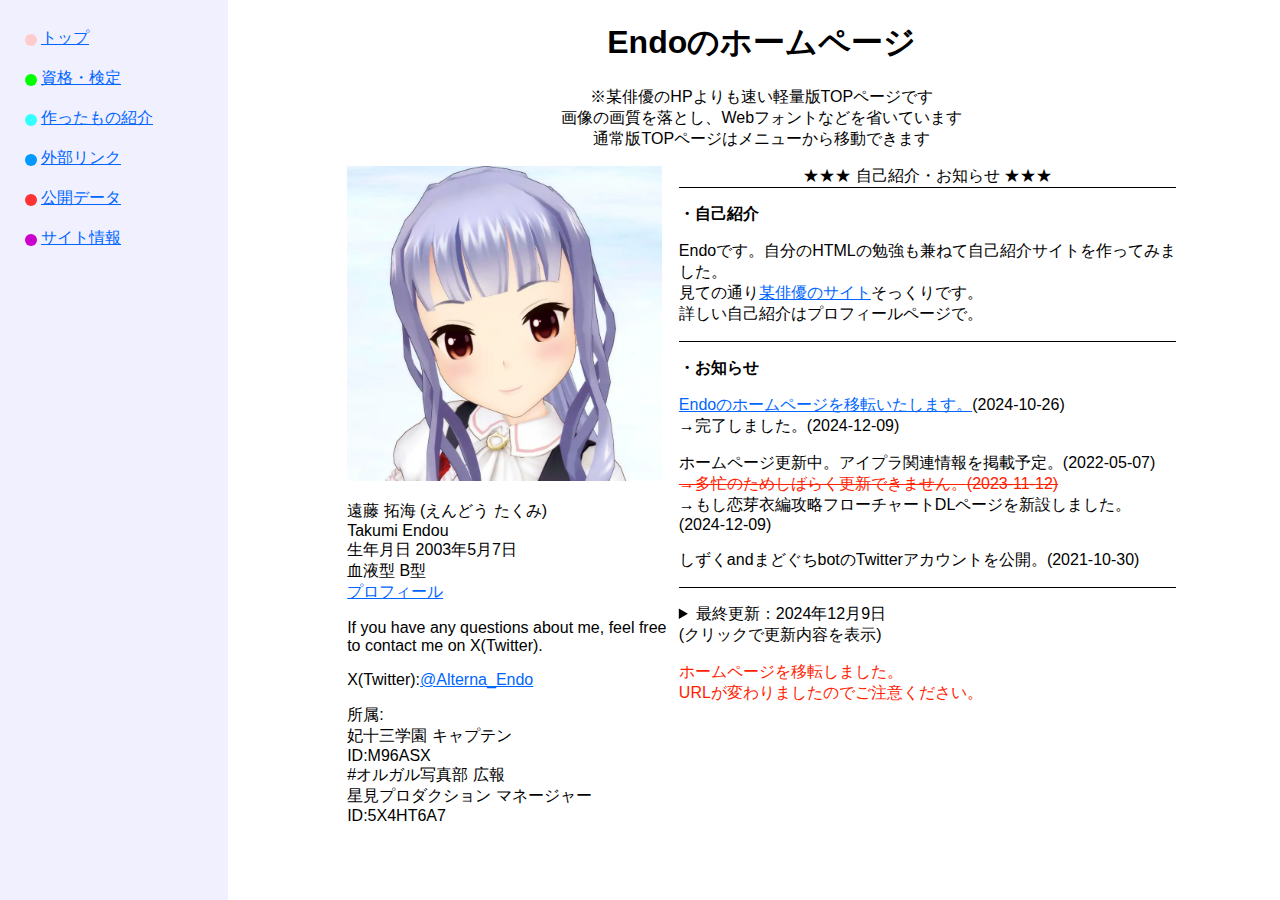
<file: lightweight/index.html>
<!DOCTYPE html><html lang="ja"><head prefix="og: http://ogp.me/ns#"><meta charset="utf-8">
<title>Endoのホームページ(Lite)</title>
<!-- CSS & JS & viewport -->
<link rel="stylesheet" href="/common/css/minimum.css">
<script type="module" src="/common/js/load-nav.js"></script>
<script nomodule defer src="/common/js/ie-message.js"></script>
<meta name="viewport" content="width=device-width,initial-scale=1">
<!-- SEO -->
<link rel="canonical" href="https://endo0507.github.io">
<meta name="description" content="某俳優より速い、Endoのホームページ(超軽量版)です。">
<!-- OGP -->
<meta property="og:title" content="Endoのホームページ(Lite)">
<meta property="og:site_name" content="Endoのホームページ">
<meta property="og:url" content="https://endo0507.github.io/lightweight/">
<meta property="og:type" content="website">
<meta property="og:description" content="某俳優より速い、Endoのホームページ(超軽量版)です。">
<meta property="og:image" content="https://endo0507.github.io/lightweight/prof_icon_reduced.webp">
<meta property="og:locale" content="ja_JP">
<!-- Twitter Card -->
<meta name="twitter:card" content="summary">
<meta name="twitter:site" content="@Alterna_Endo">
<meta name="twitter:creator" content="@Alterna_Endo">
<style>
	article{ margin:0 10%; display:flex; } .left{ width:40%; } .right{ width:60%; }
	h2{ text-align:center; font-size:1em; font-weight:normal; margin:0; }
	.notice{ margin:1rem 0; } .notice ul{ padding-left:1rem; }
	/* -- for smartphone -- */
	@media(max-width:767px){ article{ display:block; } .left, .right{ width:100%; } }
</style>
</head><body><nav><noscript>メニューを表示するには、ブラウザのJavaScriptを有効にして下さい。</noscript></nav>
<main><h1>Endoのホームページ</h1>
	<p style="text-align:center;">※某俳優のHPよりも速い軽量版TOPページです<br>
		画像の画質を落とし、Webフォントなどを省いています<br>
		通常版TOPページはメニューから移動できます<br>
		<span class="motionless-notice">OSの設定に従い、視差効果を抑制しています</span></p>
	<article>
		<section class="left">
			<img src="./prof_icon_reduced.webp" title="Endoの宣材写真" alt="柊つむぎの写真" height="824" width="824">
			<p>遠藤 拓海 (えんどう たくみ)<br>
				Takumi Endou<br>
				生年月日 2003年5月7日<br>
				血液型 B型<br>
				<a href="/profile/">プロフィール</a></p>
			<p lang="en">If you have any questions about me, feel free to contact me on X(Twitter).</p>
			<p>X(Twitter):<a href="https://x.com/Alterna_Endo" target="_blank" rel="noopener noreferrer">@Alterna_Endo</a></p>
			<p>所属:<br>
				妃十三学園 キャプテン<br>
				ID:M96ASX<br>
				#オルガル写真部 広報<br>
				星見プロダクション マネージャー<br>
				ID:5X4HT6A7</p>
		</section><section class="right">
			<h2>★★★ 自己紹介・お知らせ ★★★</h2>
			<section class="sect">
				<h3 style="font-size:1em;">・自己紹介</h3>
				<p>Endoです。自分のHTMLの勉強も兼ねて自己紹介サイトを作ってみました。<br>
					見ての通り<a href="http://abehiroshi.la.coocan.jp/" target="_top" rel="noopener noreferrer">某俳優のサイト</a>そっくりです。<br>
					詳しい自己紹介はプロフィールページで。</p>
			</section><section class="sect">
				<h3 style="font-size:1em;">・お知らせ</h3>
				<!-- divタグで囲み新しいお知らせを入れる -->
				<div class="notice"><a href="./hp-move.html">Endoのホームページを移転いたします。</a><time datetime="2024-10-26">(2024-10-26)</time><br>
					→完了しました。<time datetime="2024-12-09">(2024-12-09)</time></div>
				<div class="notice">ホームページ更新中。アイプラ関連情報を掲載予定。<time datetime="2022-05-07">(2022-05-07)</time><br>
					<span style="color:#F20;"><del>→多忙のためしばらく更新できません。<time datetime="2023-11-12">(2023-11-12)</time></del></span><br>
					→もし恋芽衣編攻略フローチャートDLページを新設しました。<time datetime="2024-12-09">(2024-12-09)</time></div>
				<div class="notice">しずくandまどぐちbotのTwitterアカウントを公開。<time datetime="2021-10-30">(2021-10-30)</time></div>
			</section><section class="sect">
				<details style="margin:1rem 0;"><summary>最終更新：<time datetime="2024-12-09" itemprop="dateModified">2024年12月9日</time><br>(クリックで更新内容を表示)</summary>
					<ul><li class="notice">レスポンシブデザイン(スマートフォン用レイアウト)に対応しました。</li>
						<li class="notice">トップページ以外のページをSNS等で共有できるようになりました。<br>
							(以前はトップページのみ共有可能でした。)</li>
						<li class="notice">画像をpng形式から、圧縮率が高くサイズが小さいWebP形式に変更し、以前より軽くなりました。<br>
							(IEでは画像が表示されないのでご注意ください)</li>
					</ul>
				</details>
				<p style="color:#F20;">ホームページを移転しました。<br>
					URLが変わりましたのでご注意ください。</p>
			</section>
		</section>
	</article>
</main>
</body></html>
</file>
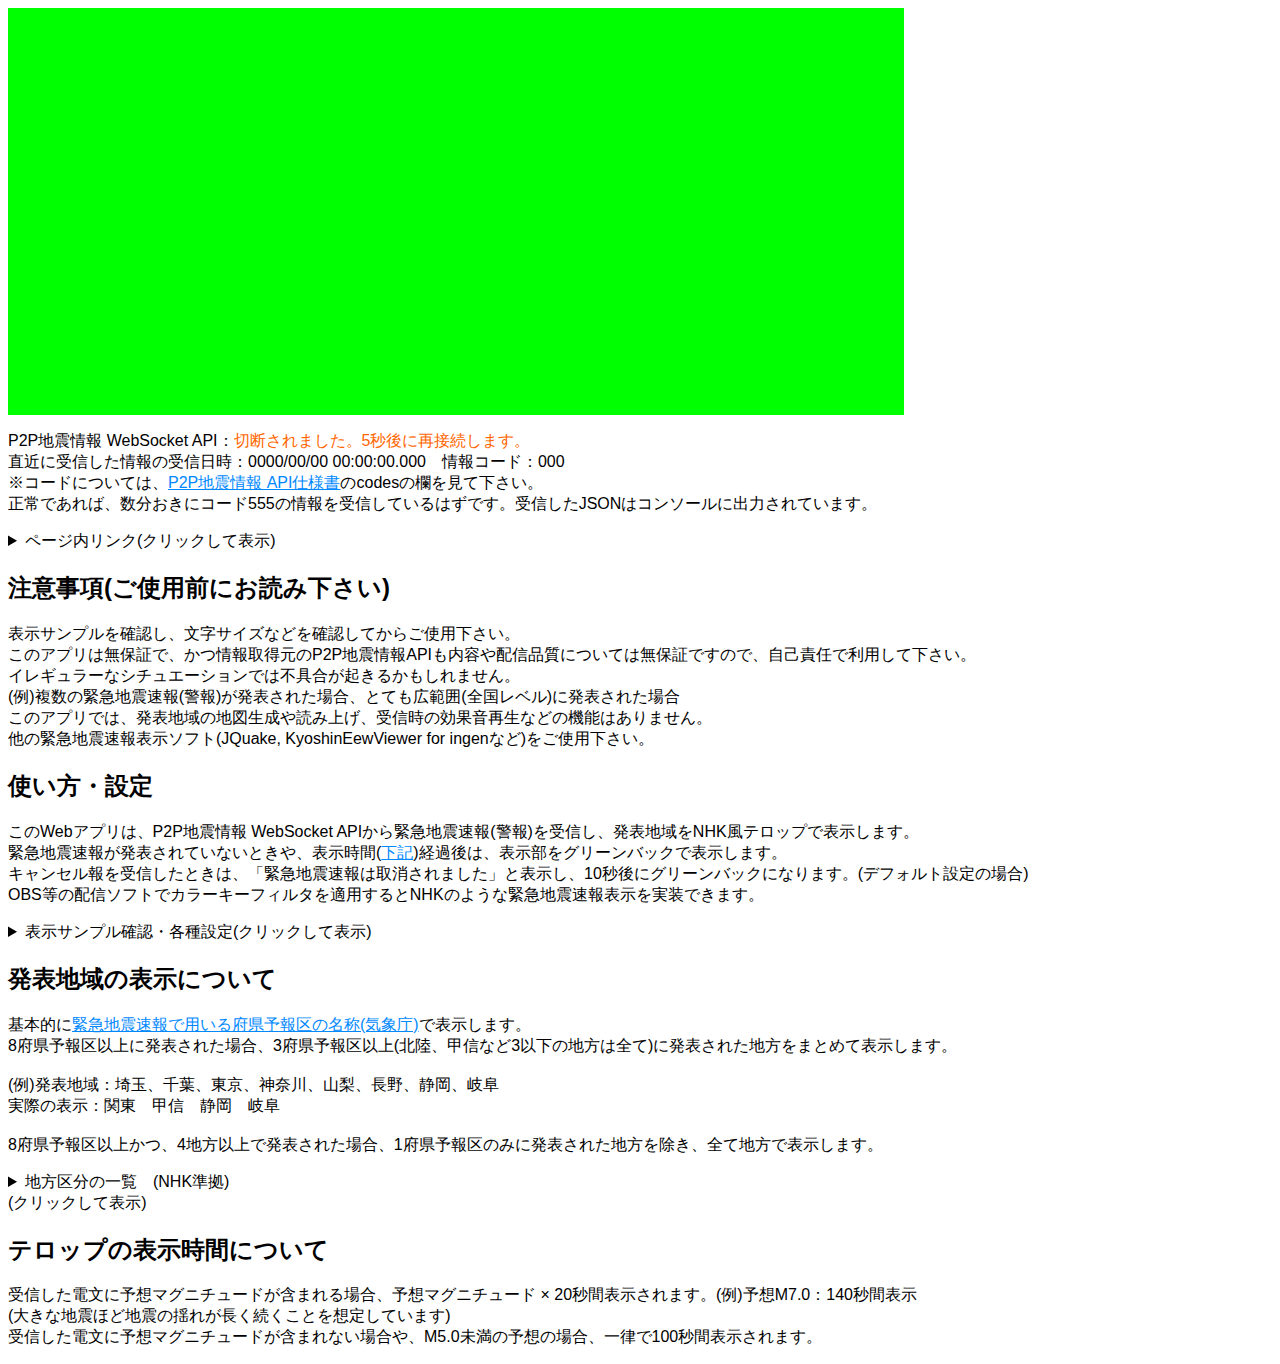
<file: webapp/EEWTelop/index.html>
<!DOCTYPE html><html lang="ja"><head prefix="og: http://ogp.me/ns#"><meta charset="utf-8">
<title>EEWTelop</title>
<!-- CSS & JS & viewport -->
<link rel="stylesheet" href="./EEWTelop.css">
<link rel="stylesheet" href="/common/css/radius-table.css" media="print" onload="this.media='all'">
<script type="module" src="./EEW.js"></script>
<script type="module" src="./settings.js"></script>
<meta name="viewport" content="width=device-width, initial-scale=1">
<!-- SEO -->
<link rel="canonical" href="https://endo0507.github.io/webapp/EEWTelop/">
<meta name="description" content="P2P地震情報APIから緊急地震速報を受信し、NHK風テロップで表示します。">
<!-- OGP -->
<meta property="og:title" content="EEWTelop">
<meta property="og:site_name" content="Endoのホームページ">
<meta property="og:url" content="https://endo0507.github.io/webapp/EEWTelop/">
<meta property="og:type" content="website">
<meta property="og:description" content="P2P地震情報APIから緊急地震速報を受信し、NHK風テロップで表示します。">
<meta property="og:image" content="https://endo0507.github.io/common/img/prof_icon.webp">
<meta property="og:locale" content="ja_JP">
<!-- Twitter Card -->
<meta name="twitter:card" content="summary">
<meta name="twitter:site" content="@Alterna_Endo">
<meta name="twitter:creator" content="@Alterna_Endo">
</head><body><main>
	<div id="EEWTitle">　</div>
	<div id="EEWhypocenter">　</div>
	<div id="EEWarea"></div>
</main><aside>
	<noscript style="color:#F20;">動作させるには、JavaScriptを有効にして下さい<br></noscript>
	<p>P2P地震情報 WebSocket API：<span id="status">接続されていません</span><br>
		直近に受信した情報の受信日時：<span id="updateTime">0000/00/00 00:00:00.000</span>　情報コード：<span id="code">000</span><br>
		※コードについては、<a href="https://www.p2pquake.net/develop/json_api_v2/#/P2P地震情報%20API/get_history" target="_blank" rel="noopener noreferrer">P2P地震情報 API仕様書</a>のcodesの欄を見て下さい。<br>
		正常であれば、数分おきにコード555の情報を受信しているはずです。受信したJSONはコンソールに出力されています。</p>
	<details><summary>ページ内リンク(クリックして表示)</summary>
		<ul>
			<li><a href="#caution">注意事項(ご使用前にお読み下さい)</a></li>
			<li><a href="#how2use">使い方・設定</a></li>
			<li><a href="#tips-areadisp">発表地域の表示について</a></li>
			<li><a href="#tips-time">テロップの表示時間について</a></li>
		</ul>
	</details>
	<h2 id="caution">注意事項(ご使用前にお読み下さい)</h2>
	<p>表示サンプルを確認し、文字サイズなどを確認してからご使用下さい。<br>
		このアプリは無保証で、かつ情報取得元のP2P地震情報APIも内容や配信品質については無保証ですので、自己責任で利用して下さい。<br>
		イレギュラーなシチュエーションでは不具合が起きるかもしれません。<br>
		(例)複数の緊急地震速報(警報)が発表された場合、とても広範囲(全国レベル)に発表された場合<br>
		このアプリでは、発表地域の地図生成や読み上げ、受信時の効果音再生などの機能はありません。<br>
		他の緊急地震速報表示ソフト(JQuake, KyoshinEewViewer for ingenなど)をご使用下さい。</p>
	<h2 id="how2use">使い方・設定</h2>
	<p>このWebアプリは、P2P地震情報 WebSocket APIから緊急地震速報(警報)を受信し、発表地域をNHK風テロップで表示します。<br>
		緊急地震速報が発表されていないときや、表示時間(<a href="#tips-time">下記</a>)経過後は、表示部をグリーンバックで表示します。<br>
		キャンセル報を受信したときは、「緊急地震速報は取消されました」と表示し、10秒後にグリーンバックになります。(デフォルト設定の場合)<br>
		OBS等の配信ソフトでカラーキーフィルタを適用するとNHKのような緊急地震速報表示を実装できます。</p>
	<details><summary>表示サンプル確認・各種設定(クリックして表示)</summary>
		<h3>表示サンプル　※2024-01-01 16:10頃発表の緊急地震速報(予報の第30報)</h3>
		<div id="sample-main">
			<div id="sample-EEWTitle"></div>
			<div id="sample-EEWhypocenter"></div>
			<div id="sample-EEWarea"></div>
		</div>
		各項目を入力して、テロップをカスタマイズできます。※設定は保存されないので、メモを取って下さい。<br>
		<form>表示サンプルの選択：
			<label><input type="radio" name="sampleselect" value="announce" checked>新規・続報発表</label>
			<label><input type="radio" name="sampleselect" value="cancel">キャンセル報</label>
			<h3>新規・続報発表時の設定</h3>
			<label>タイトルの背景色：<input type="text" class="color-code" maxlength="7" id="announce-title-bgcolor" value="#C20"></label>
			<label>タイトルの文字色：<input type="text" class="color-code" maxlength="7" id="announce-title-txtcolor" value="#FFF"></label>
			<label>メインの背景色：<input type="text" class="color-code" maxlength="7" id="announce-main-bgcolor" value="#04C"></label><br>
			<label>震源地名の文字色：<input type="text" class="color-code" maxlength="7" id="announce-hypocenter-txtcolor" value="#FAF500"></label>
			<label>発表地域の文字色：<input type="text" class="color-code" maxlength="7" id="announce-area-txtcolor" value="#FFF"></label><br>
			<label>タイトルに表示する文字：<input type="text" id="announce-title-txt" value="緊急地震速報(気象庁)"></label>
			<h3>キャンセル報の設定</h3>
			<label>タイトルの背景色：<input type="text" class="color-code" maxlength="7" id="cancel-title-bgcolor" value="#555"></label>
			<label>タイトルの文字色：<input type="text" class="color-code" maxlength="7" id="cancel-title-txtcolor" value="#FFF"></label>
			<label>メインの背景色：<input type="text" class="color-code" maxlength="7" id="cancel-main-bgcolor" value="#04C"></label><br>
			<label>取消メッセージの文字色：<input type="text" class="color-code" maxlength="7" id="cancel-area-txtcolor" value="#FFF"></label><br>
			<label>タイトルに表示する文字：<input type="text" id="cancel-title-txt" value="緊急地震速報(取消)"></label>
			<label>取消メッセージ：<input style="width:16rem;" type="text" id="cancel-area-txt" value="緊急地震速報は取消されました"></label><br>
			<label>取消を表示してからグリーンバックに戻すまでの時間(秒)<input class="color-code" type="number" min="0" id="cancel-gb-timeout" value="10"></label><br>
			<input style="padding:0.5rem;" type="button" id="apply" value="適用する">※緊急地震速報発表中の場合、情報が変化するまで上部メイン画面の表示は変わりません。
		</form>
		フォントサイズはブラウザウィンドウの大きさに応じて変わります。<br>
		(小さすぎると広範囲に発表された際はみ出るので、幅600px × 高さ300px以上大きくして下さい。サイズ確認は<a href="https://takumi0125.github.io/viewportChecker/" target="_blank" rel="noopener noreferrer">こちら</a>が便利です。)<br>
		フォントはBIZ UDPGothicをCSSで指定していますが、変更したい場合は「Stylebot」などのブラウザ拡張機能を用いて、<br>
		body{font-family:"フォントファミリー名";}　のようにCSSを指定すると変えられます。
	</details>
	<h2 id="tips-areadisp">発表地域の表示について</h2>
	<p>基本的に<a href="https://www.jma.go.jp/jma/kishou/know/jishin/joho/shindo-name.html" target="_blank" rel="noopener noreferrer">緊急地震速報で用いる府県予報区の名称(気象庁)</a>で表示します。<br>
		8府県予報区以上に発表された場合、3府県予報区以上(北陸、甲信など3以下の地方は全て)に発表された地方をまとめて表示します。<br>
		<br>
		(例)発表地域：埼玉、千葉、東京、神奈川、山梨、長野、静岡、岐阜<br>
		実際の表示：関東　甲信　静岡　岐阜<br>
		<br>
		8府県予報区以上かつ、4地方以上で発表された場合、1府県予報区のみに発表された地方を除き、全て地方で表示します。</p>
	<details><summary>地方区分の一覧　(NHK準拠)<br>(クリックして表示)</summary>
		<table class="radius-table">
			<tr><th>地方</th><th>府県予報区</th></tr>
			<tr><td>北海道</td><td>北海道道央、北海道道南、北海道道北、北海道道東</td></tr>
			<tr><td>東北</td><td>青森、岩手、宮城、秋田、山形、福島</td></tr>
			<tr><td>関東</td><td>茨城、栃木、群馬、埼玉、千葉、東京(島嶼部除く)、神奈川</td></tr>
			<tr><td>伊豆諸島</td><td>伊豆大島、新島、神津島、三宅島、八丈島</td></tr>
			<tr><td>小笠原</td><td>小笠原(小笠原村)</td></tr>
			<tr><td>新潟</td><td>新潟</td></tr>
			<tr><td>北陸</td><td>富山、石川、福井</td></tr>
			<tr><td>甲信</td><td>山梨、長野</td></tr>
			<tr><td>東海</td><td>岐阜、静岡、愛知、三重</td></tr>
			<tr><td>近畿</td><td>滋賀、京都、大阪、兵庫、奈良、和歌山</td></tr>
			<tr><td>中国</td><td>鳥取、島根、岡山、広島、山口</td></tr>
			<tr><td>四国</td><td>徳島、香川、愛媛、高知</td></tr>
			<tr><td>九州</td><td>福岡、佐賀、長崎、熊本、大分、宮崎、鹿児島(奄美除く)</td></tr>
			<tr><td>奄美</td><td>奄美群島</td></tr>
			<tr><td>沖縄</td><td>沖縄本島、大東島、宮古島、八重山</td></tr>
		</table>
	</details>
	<h2 id="tips-time">テロップの表示時間について</h2>
	<p>受信した電文に予想マグニチュードが含まれる場合、予想マグニチュード × 20秒間表示されます。(例)予想M7.0：140秒間表示<br>
		(大きな地震ほど地震の揺れが長く続くことを想定しています)<br>
		受信した電文に予想マグニチュードが含まれない場合や、M5.0未満の予想の場合、一律で100秒間表示されます。
	</p>
</aside>
<script nomodule>
//IEの場合非対応のメッセージを表示する
var UA = navigator.userAgent.toLowerCase();
if(UA.indexOf("msie") != -1 || UA.indexOf("trident") != -1){
	document.getElementById("main").style.setProperty("background-color", "#FAF500");
	document.getElementById("EEWTitle").style.setProperty("background-color", "#F20");
	document.getElementById("EEWTitle").innerHTML = 'Internet Explorerには対応していません';
	document.getElementById("EEWhypocenter").innerHTML = 'このアプリはInternet Explorerでは動作しません';
	document.getElementById("EEWarea").innerHTML = '他のブラウザをご利用下さい<br><br>ダウンロードリンク<br><a href="https://www.google.com/chrome/" target="_top" rel="noopener noreferrer">Google Chrome</a>　<a href="https://www.mozilla.org/ja/firefox/windows/" target="_top" rel="noopener noreferrer">Mozilla Firefox</a>'
}
</script>
</body></html>
</file>
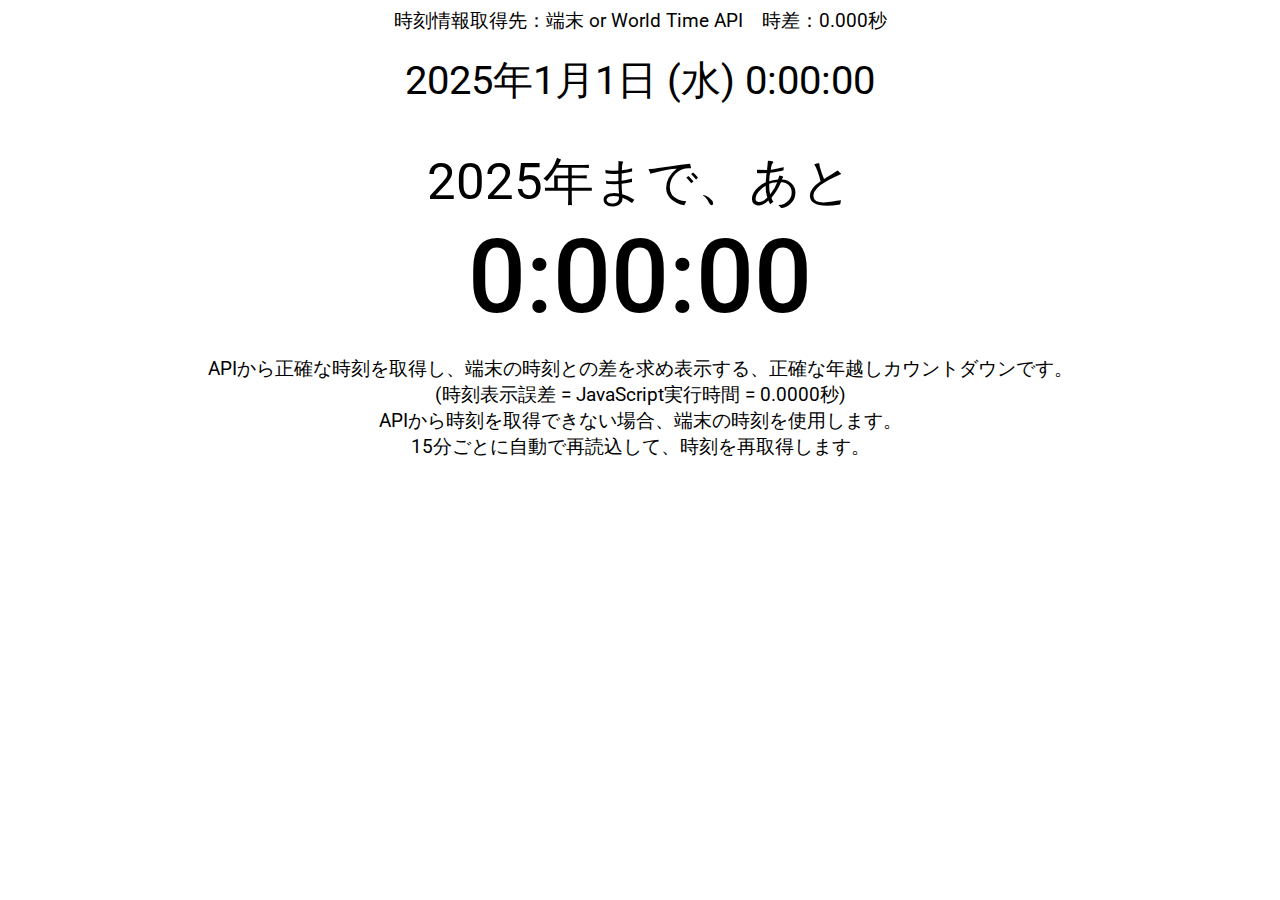
<file: countdown.html>
<html lang="ja"><head><meta charset="utf-8">
<title>2025カウントダウン</title>
<!-- CSS & JS & viewport & refresh-->
<meta name="viewport" content="width=device-width, initial-scale=1">
<meta http-equiv="refresh" content="900">
<link rel="stylesheet" href="/common/css/countdown.css">
<script type="module" src="/common/js/clock-timer.js"></script>
<!-- SEO -->
<link rel="canonical" href="https://endo0507.github.io">
<meta name="description" content="ミリ秒単位まで正確な年越しカウントダウンです。">
<!-- OGP -->
<meta property="og:title" content="2025カウントダウン">
<meta property="og:site_name" content="Endoのホームページ">
<meta property="og:url" content="https://endo0507.github.io/countdown.html">
<meta property="og:type" content="website">
<meta property="og:description" content="ミリ秒単位まで正確な年越しカウントダウンです。">
<meta property="og:image" content="https://endo0507.github.io/common/img/prof_icon.webp">
<meta property="og:locale" content="ja_JP">
<!-- Twitter Card -->
<meta name="twitter:card" content="summary">
<meta name="twitter:site" content="@Alterna_Endo">
<meta name="twitter:creator" content="@Alterna_Endo">
</head><body>
<p id="status"><span id="clock-src">時刻情報取得先：端末 or World Time API</span>　<span id="clock-shift">時差：0.000秒</span></p>
<p id="clock"><span id="date">2025年1月1日 (水)</span> <span id="time">0:00:00</span></p>
<p id="sinceuntil">2025年まで、あと</p>
<p id="timer">0:00:00</p>
<p id="desc"><noscript style="color:#F20;">動作させるには、JavaScriptを有効にして下さい。<br></noscript>
	APIから正確な時刻を取得し、端末の時刻との差を求め表示する、正確な年越しカウントダウンです。<br>
	(時刻表示誤差 = JavaScript実行時間 = <span id="exec-time">0.0000</span>秒)<br>
	APIから時刻を取得できない場合、端末の時刻を使用します。<br>
	15分ごとに自動で再読込して、時刻を再取得します。</p>
</body></html>
</file>
<file: common/css/minimum.css>
@charset "utf-8";
/* -- frame -- */
nav{ width:18%; height:100%; overflow:auto; transition:background-color 0.5s; background-color:#F0F0FF; }
main{ display:block; width:82%; overflow:auto; margin-left:1rem; }
/* -- left-side menu -- */
.menulist{ margin-top:1rem; margin-left:1rem; }
.menuitem::marker{ font-size:2.5rem; }
.menuitem{ text-indent:-15px; }
.menuitem span{ vertical-align:0.55rem; }
.menulink{ text-wrap:nowrap; }
.dotcolor-top{ color:#FCC; }
.dotcolor-certif{ color:#0F0; }
.dotcolor-created{ color:#3FF; }
.dotcolor-link{ color:#09F; }
.dotcolor-publicdata{ color:#F33; }
.dotcolor-siteinfo{ color:#C0C; }
/* -- common -- */
html, body{ margin:0; height:100%; }
body{ display:flex; transition:background-color .5s, color .5s;
	font-family:'Open Sans', 'ヒラギノ丸ゴ Pro W4', 'ヒラギノ丸ゴ Pro', 'Hiragino Maru Gothic Pro', 'Kosugi Maru', sans-serif; }
h1{ text-align:center; }
img{ width:95%; height:auto; }
a:link{ color:#06F; } a:visited{ color:#93C; }
.sect{ border-top:1px solid; }
.motionless-notice{ display:none; }
/* -- for smartphone -- */
@media(max-width:767px){ body{ display:block; }
	nav{ width:100vw; height:10svh; } .menulist{ display:flex; } .menulink{ margin-right:5rem; }
	main{ width:100vw; margin:0; } h1{ font-size:7vmin; } h2{ font-size:5vmin; } }
@media(prefers-color-scheme:dark){ body{ background-color:#111; color:#EEE; } nav{ background-color:#242426; } } /* -- dark mode -- */ 
@media(prefers-reduced-motion:reduce){ .motionless-notice{ display:block; } body, nav{ transition:background-color 1ms, color 1ms; } } /* -- accessibility -- */
</file>
<file: webapp/EEWTelop/EEWTelop.css>
@charset "utf-8";
body{ font-family:'BIZ UDPGothic', sans-serif; transition:background-color .5s, color .5s; }
main, #sample-main{ display:block; background:#0F0;
	 width:min(70vw, 70vh/0.4545);
	 height:min(70vh, 70vw*0.4545); }
a:link{ color:#08F; } a:visited{ color:#94F; }
#EEWTitle, #sample-EEWTitle{ background:#0F0; padding:0.2em 0; text-align:center; font-size:clamp(2rem, 0.182rem + 4.85vw, 6rem); }
#EEWhypocenter, #sample-EEWhypocenter{ margin:0.5rem 1rem; font-size:clamp(1.25rem, 3.33vw, 4rem); }
#EEWarea, #sample-EEWarea{ padding-left:1rem; line-height:1.5em; font-size:clamp(1.5rem, 0.364rem + 3.03vw, 4rem); }
#EEWarea span{ display:inline-block; }
#sample-EEWarea span{ display:inline-block; }
.color-code{ width:4rem; }
@media(prefers-color-scheme:dark){ body{ background-color:#111; color:#FFF; } } /* -- dark mode -- */
@media(prefers-reduced-motion:reduce){ body{ transition:background-color 1ms, color 1ms; } } /* -- accessibility -- */
</file>
<file: common/css/radius-table.css>
@charset "utf-8";
table{ margin-left:auto; margin-right:auto; }
.radius-table{
	border-collapse:separate;
	border-spacing:0;
	border-radius:10px;
	border-top:1px solid; border-left:1px solid; }
.radius-table th, .radius-table td{ padding:10px; border-right:1px solid; border-bottom:1px solid; }
.radius-table tr:first-child > *:first-child{ border-radius:10px 0 0 0; } /* 左上 */
.radius-table tr:first-child > *:last-child{ border-radius:0 10px 0 0; } /* 右上 */
.radius-table tr:last-child > *:last-child{ border-radius:0 0 10px 0; } /* 右下 */
.radius-table tr:last-child > *:first-child{ border-radius:0 0 0 10px; } /* 左下 */
@media(max-width:767px){ .radius-table{ margin:1rem; } } /* -- for smartphone -- */
</file>
<file: common/css/countdown.css>
@charset "utf-8";
@import url('https://fonts.googleapis.com/css2?family=Roboto:wght@400;500&display=swap');
body{ font-family:'Roboto', sans-serif; font-weight:400; transition:0.5s; }
p{ text-align:center; }
#status, #desc{ font-size:clamp(1.0rem, 1.5vw, 4.0rem); }
#clock{ font-size:clamp(2.5rem, 3.0vw, 6.0rem); margin-top:0;}
#clock-src, #clock-shift, #date, #time{ display:inline-block; }
#sinceuntil{ font-size:clamp(2.5rem, 4.0vw, 8.0rem); margin:0;}
#timer{ font-size:clamp(4.0rem, 8.0vw, 12.0rem); font-weight:500; margin:0;}
@media(prefers-color-scheme:dark){ body{ background-color:#111; color:#EEE; } }
@media(prefers-reduced-motion:reduce){ body{ transition:1ms; } }
</file>
